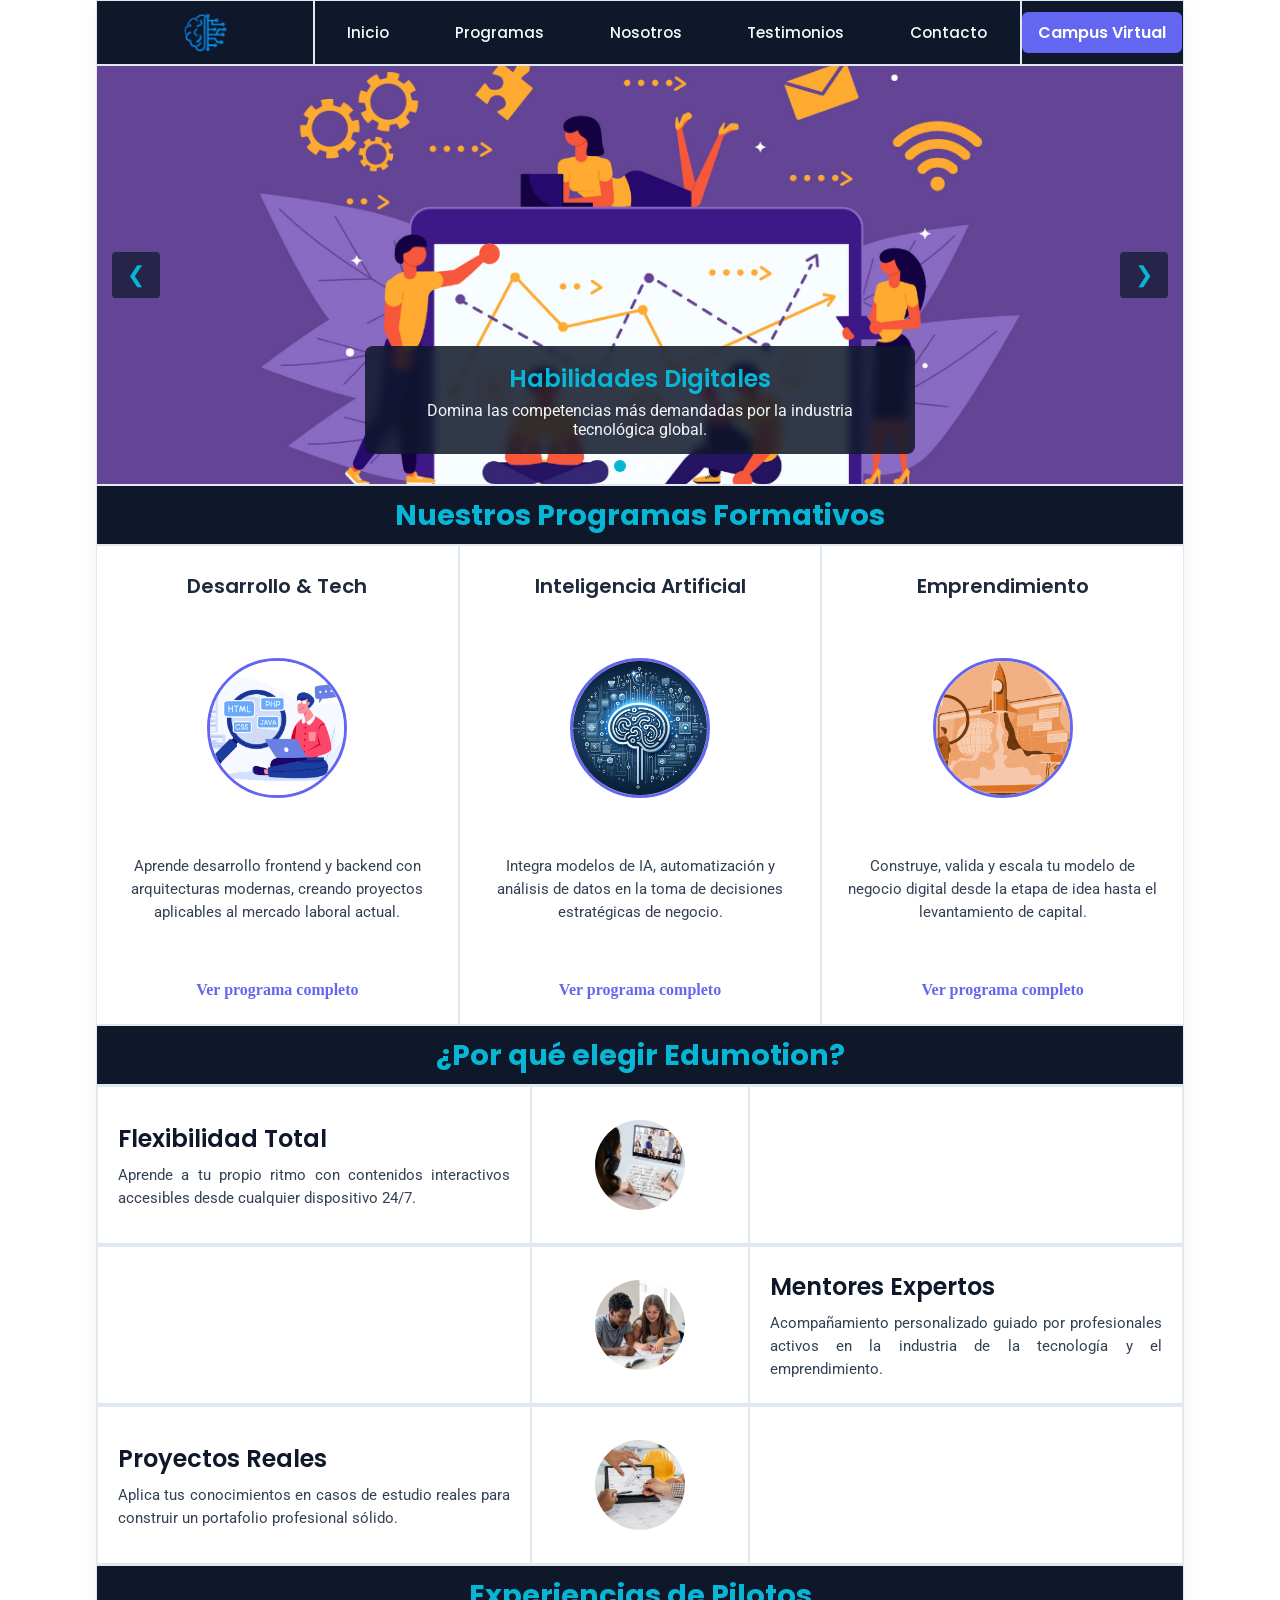
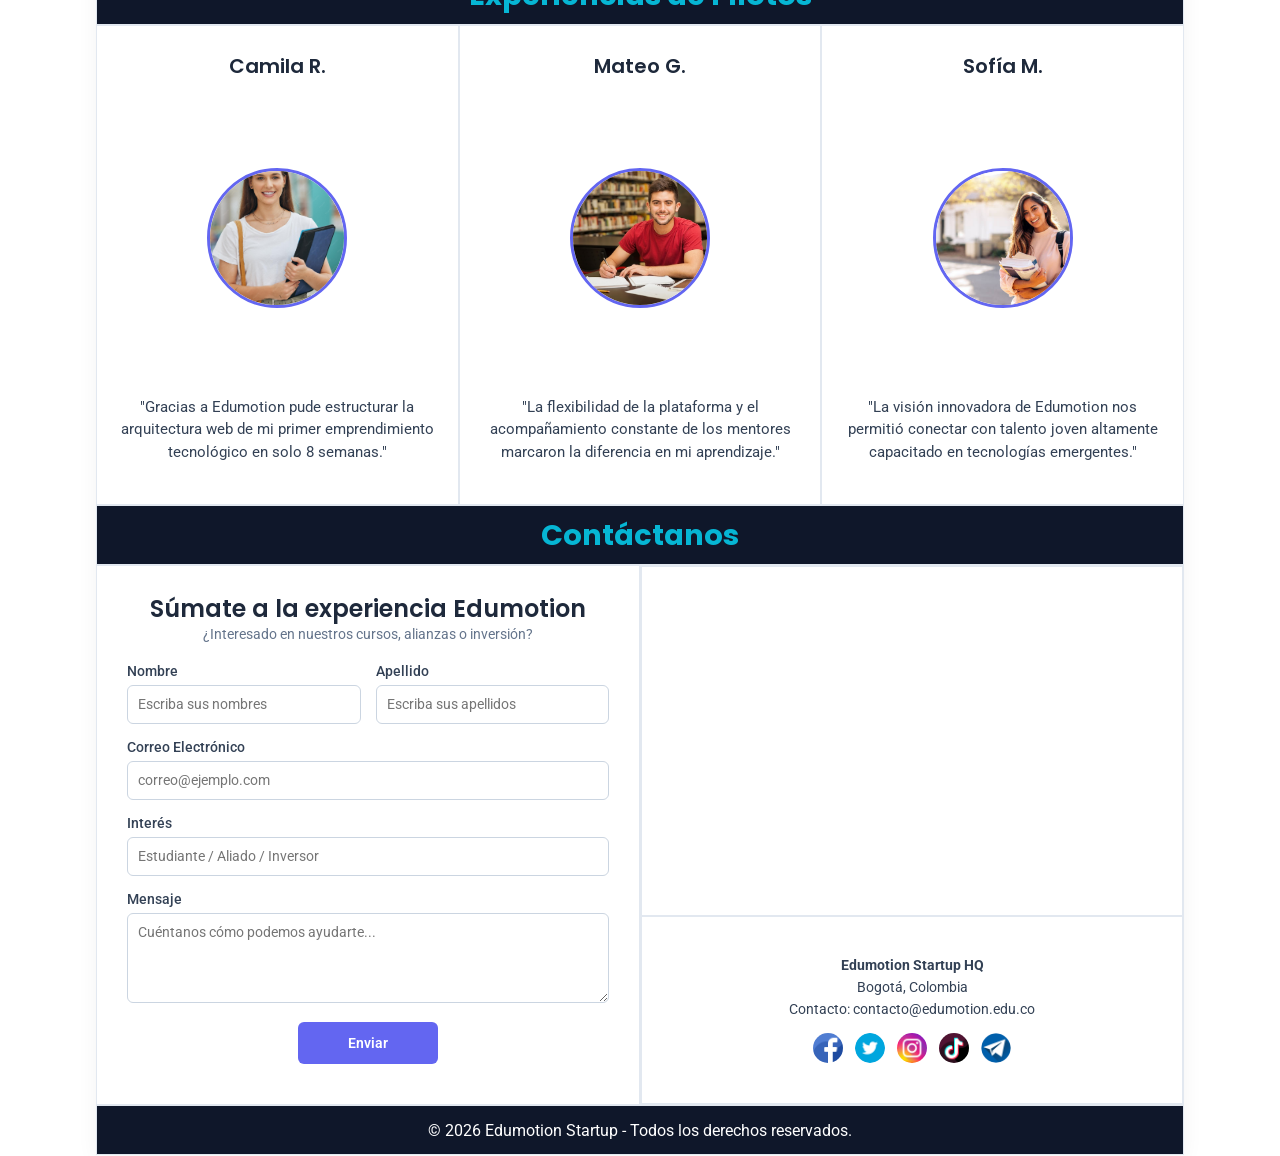
<file: index.html>
<!DOCTYPE html>
<html lang="es">
<head>
    <meta charset="UTF-8">
    <meta name="viewport" content="width=device-width, initial-scale=1.0">
    <title>Edumotion - Formación Digital e Innovación</title>
    <link rel="stylesheet" href="assets/css/styles-flexbox.css">
</head>
<body>
    <div class="contenedor container-fluid-md">
        <!-- Navegación -->
        <nav class="row">
            <div class="col-2 logo borde">
                <img src="assets/img/logo_tecnologia-removebg-preview.png" alt="Logo Edumotion">
            </div>
            <div class="col-8 menu borde">
                <a href="#inicio">Inicio</a>
                <a href="#programas">Programas</a>
                <a href="#nosotros">Nosotros</a>
                <a href="#testimonios">Testimonios</a>
                <a href="#contacto">Contacto</a>
            </div>
            <div class="col-2 login borde">
                <a href="">Campus Virtual</a>
            </div>
        </nav>

        <!-- Encabezado / Carrusel de Programas -->
        <header id="inicio" class="row borde"> 
            <div class="carrusel-contenedor">
                <div class="carrusel-track">
                    <div class="carrusel-item active">
                        <img src="assets/img/habilidades digitales.png" alt="Habilidades Digitales">
                        <div class="carrusel-caption">
                            <h2>Habilidades Digitales</h2>
                            <p>Domina las competencias más demandadas por la industria tecnológica global.</p>
                        </div>
                    </div>
                    <div class="carrusel-item">
                        <img src="assets/img/tecnologias.jpg" alt="Tecnologías Emergentes">
                        <div class="carrusel-caption">
                            <h2>Tecnologías Emergentes</h2>
                            <p>Especialízate en IA, Desarrollo Web y Análisis de Datos con proyectos reales.</p>
                        </div>
                    </div>
                    <div class="carrusel-item">
                        <img src="assets/img/emprendimiento.jpg" alt="Emprendimiento Tech">
                        <div class="carrusel-caption">
                            <h2>Emprendimiento Tech</h2>
                            <p>Transforma tus ideas en startups de alto impacto con la guía de mentores expertos.</p>
                        </div>
                    </div>
                </div>

                <!-- Botones de navegación -->
                <button class="carrusel-btn btn-prev">&#10094;</button>
                <button class="carrusel-btn btn-next">&#10095;</button>

                <!-- Indicadores -->
                <div class="carrusel-indicadores">
                    <span class="dot active"></span>
                    <span class="dot"></span>
                    <span class="dot"></span>
                </div>
            </div>
        </header>

        <!-- Título Sección Programas -->
        <div id="programas" class="row titulo borde">
            <h1>Nuestros Programas Formativos</h1>
        </div>

        <!-- Tarjetas de Programas -->
        <div class="row portafolio">
            <div class="col-4 port-col borde">
                <h2>Desarrollo & Tech</h2>
                <img src="assets/img/programacion.jpg" alt="Programa Desarrollo Web">
                <p>Aprende desarrollo frontend y backend con arquitecturas modernas, creando proyectos aplicables al mercado laboral actual.</p>
                <a href="">Ver programa completo</a>
            </div>
            <div class="col-4 port-col borde">
                <h2>Inteligencia Artificial</h2>
                <img src="assets/img/ia.png" alt="Programa Inteligencia Artificial">
                <p>Integra modelos de IA, automatización y análisis de datos en la toma de decisiones estratégicas de negocio.</p>
                <a href="">Ver programa completo</a>
            </div>
            <div class="col-4 port-col borde">
                <h2>Emprendimiento</h2>
                <img src="assets/img/emprendimiento digital.jpg" alt="Programa Emprendimiento">
                <p>Construye, valida y escala tu modelo de negocio digital desde la etapa de idea hasta el levantamiento de capital.</p>
                <a href="">Ver programa completo</a>
            </div>
        </div>

        <!-- Título Sección Nosotros -->
        <div id="nosotros" class="row titulo borde">
            <h1>¿Por qué elegir Edumotion?</h1>
        </div>

        <!-- Pilares Institucionales -->
        <div class="nosotros">
            <div class="row nos-fila borde">
                <div class="col-4 nos-fila-col-ext borde">
                    <h2>Flexibilidad Total</h2>
                    <p>Aprende a tu propio ritmo con contenidos interactivos accesibles desde cualquier dispositivo 24/7.</p>
                </div>
                <div class="col-4 nos-fila-col-cnt borde">
                    <img src="assets/img/flexibilidad.jpg" alt="Flexibilidad">
                </div>
                <div class="col-4 nos-fila-col-ext borde"></div>
            </div>
            <div class="row nos-fila borde">
                <div class="col-4 nos-fila-col-ext borde"></div>
                <div class="col-4 nos-fila-col-cnt borde">
                    <img src="assets/img/mentoria.png" alt="Mentores">
                </div>
                <div class="col-4 nos-fila-col-ext borde">
                    <h2>Mentores Expertos</h2>
                    <p>Acompañamiento personalizado guiado por profesionales activos en la industria de la tecnología y el emprendimiento.</p>
                </div>
            </div>
            <div class="row nos-fila borde">
                <div class="col-4 nos-fila-col-ext borde">
                    <h2>Proyectos Reales</h2>
                    <p>Aplica tus conocimientos en casos de estudio reales para construir un portafolio profesional sólido.</p>
                </div>
                <div class="col-4 nos-fila-col-cnt borde">
                    <img src="assets/img/proyectos.png" alt="Proyectos">
                </div>
                <div class="col-4 nos-fila-col-ext borde"></div>
            </div>
        </div>

        <!-- Testimonios de Usuarios Piloto -->
        <div id="testimonios" class="row titulo borde">
            <h1>Experiencias de Pilotos</h1>
        </div>
        <div class="row portafolio">
            <div class="col-4 port-col borde">
                <h2>Camila R.</h2>
                <img src="assets/img/camila.jpg" alt="Estudiante Piloto">
                <p>"Gracias a Edumotion pude estructurar la arquitectura web de mi primer emprendimiento tecnológico en solo 8 semanas."</p>
            </div>
            <div class="col-4 port-col borde">
                <h2>Mateo G.</h2>
                <img src="assets/img/estiben.jpg" alt="Estudiante Piloto">
                <p>"La flexibilidad de la plataforma y el acompañamiento constante de los mentores marcaron la diferencia en mi aprendizaje."</p>
            </div>
            <div class="col-4 port-col borde">
                <h2>Sofía M.</h2>
                <img src="assets/img/sofia.jpg" alt="Aliada Estratégica">
                <p>"La visión innovadora de Edumotion nos permitió conectar con talento joven altamente capacitado en tecnologías emergentes."</p>
            </div>
        </div>

        <!-- Título Sección Contacto -->
        <div id="contacto" class="row titulo borde">
            <h1>Contáctanos</h1>
        </div>

        <!-- Formulario y Datos de Contacto -->
        <div class="row contacto">
            <div class="col-6 cont-col borde">
                <form class="forn-contacto" action="" method="post">
                    <div class="forn-titulo">
                        <h2>Súmate a la experiencia Edumotion</h2>
                        <p>¿Interesado en nuestros cursos, alianzas o inversión?</p>
                    </div>
                    <div class="forn-nombrecom">
                        <div class="forn-nombre">
                            <label for="nombre">Nombre</label>
                            <input type="text" name="nombre" id="nombre" placeholder="Escriba sus nombres" required>  
                        </div>
                        <div>
                            <label for="apellido">Apellido</label>
                            <input type="text" name="apellido" id="apellido" placeholder="Escriba sus apellidos" required>  
                        </div>
                    </div>
                    <div>
                        <label for="correo">Correo Electrónico</label>
                        <input type="email" name="correo" id="correo" placeholder="correo@ejemplo.com" required>  
                    </div>
                    <div>
                        <label for="asunto">Interés</label>
                        <input type="text" name="asunto" id="asunto" placeholder="Estudiante / Aliado / Inversor">  
                    </div>
                    <div class="forn-mensaje">
                        <label for="mensaje">Mensaje</label>
                        <textarea id="mensaje" name="mensaje" rows="4" placeholder="Cuéntanos cómo podemos ayudarte..."></textarea>
                    </div>
                    <div class="submit">
                        <input type="submit" value="Enviar">  
                    </div> 
                </form>
            </div>
            <div class="col-6 cont-col borde p-0">
                <div class="col-12 cont-col-fila-arr borde">
                    <iframe src="https://www.google.com/maps/embed?pb=!1m18!1m12!1m3!1d3977.002106620056!2d-74.17014457511947!3d4.593643245381025!2m3!1f0!2f0!3f0!3m2!1i1024!2i768!4f13.1!3m3!1m2!1s0x8e3f9f9d8f4da21b%3A0xfff87c565bbecc40!2sCorporaci%C3%B3n%20universitaria%20Minuto%20de%20Dios%20sede%20perdomo!5e0!3m2!1ses-419!2sco!4v1786943412531!5m2!1ses-419!2sco" allowfullscreen="" loading="lazy" referrerpolicy="strict-origin-when-cross-origin"></iframe>
                </div>
                <div class="col-12 cont-col-fila-abj borde">
                    <p><strong>Edumotion Startup HQ</strong></p>
                    <p>Bogotá, Colombia</p>
                    <p>Contacto: contacto@edumotion.edu.co</p>
                    <div class="redes-sociales">
                        <img src="assets/img/facebook.png" alt="Facebook">
                        <img src="assets/img/gorjeo.png" alt="X / Twitter">
                        <img src="assets/img/instagram.png" alt="Instagram">
                        <img src="assets/img/tik-tok.png" alt="TikTok">
                        <img src="assets/img/telegrama.png" alt="Telegram">
                    </div>
                </div>
            </div>
        </div>
        <footer class="row borde">
            <p style="color: white; text-align: center; line-height: 50px;">© 2026 Edumotion Startup - Todos los derechos reservados.</p>
        </footer>
     </div>
    <script src="assets/js/script.js"></script>
</body>
</html>
</file>
<file: assets/css/styles-flexbox.css>
@import url('https://fonts.googleapis.com/css2?family=Poppins:wght@400;600;700&family=Roboto:wght@300;400;500&display=swap');

* {
    box-sizing: border-box;
    margin: 0;
    padding: 0;
}

/* Clases especiales */
.borde {
    border: 1px solid #e2e8f0;
}

.titulo {
    width: 100%;
    height: 60px;
    background: #0f172a; /* Azul oscuro institucional / tech */
    text-align: center;
    display: flex;
    align-items: center;
    justify-content: center;
}

/* Estilos de tipografía modernos para Edumotion */
h1 {
    font-family: 'Poppins', sans-serif;
    font-weight: 700;
    font-size: 1.8rem;
    color: #06b6d4; /* Cian brillante */
}

h2 {
    font-family: 'Poppins', sans-serif;
    font-weight: 600;
    color: #1e293b;
}

p, label, input, textarea {
    font-family: 'Roboto', sans-serif;
    font-weight: 400;
    color: #334155;
}

/* Contenedor Principal */
.contenedor {
    display: flex;
    flex-flow: column nowrap;
    width: 85%;
    max-width: 1280px;
    margin: auto;
    background: #ffffff;
    box-shadow: 0px 4px 20px rgba(0, 0, 0, 0.05);
}

/* Navegador */
nav {
    display: flex;
    height: 65px;
    background: #0f172a;
    align-items: center;
}

.logo {
    flex: 20%;
    height: 100%;
    padding: 8px;
    text-align: center;
    display: flex;
    align-items: center;
    justify-content: center;
}

.logo img {
    max-height: 100%;
    width: auto;
}

.menu {
    flex: 65%;
    height: 100%;
    display: flex;
    align-items: center;
    justify-content: space-around;
}

.menu a {
    color: #f8fafc;
    text-decoration: none;
    font-family: 'Poppins', sans-serif;
    font-size: 0.95rem;
    font-weight: 500;
    transition: color 0.3s ease;
}

.menu a:hover {
    color: #06b6d4;
}

.login {
    flex: 15%;
    height: 100%;
    display: flex;
    align-items: center;
    justify-content: center;
}

.login a {
    color: #ffffff;
    background-color: #6366f1; /* Violeta vibrante */
    padding: 8px 16px;
    border-radius: 6px;
    text-decoration: none;
    font-weight: 600;
    font-family: 'Poppins', sans-serif;
    transition: background 0.3s ease;
}

.login a:hover {
    background-color: #4f46e5;
}

/* Encabezado */
header {
    width: 100%;
    height: 420px;
}

/* Carrusel */
.carrusel-contenedor {
    position: relative;
    width: 100%;
    height: 100%;
    overflow: hidden;
}

.carrusel-track {
    display: flex;
    width: 100%;
    height: 100%;
    transition: transform 0.3s ease-in-out;
}

.carrusel-item {
    min-width: 100%;
    height: 100%;
    position: relative;
    display: flex;
    justify-content: center;
    align-items: center;
}

.carrusel-item img {
    width: 100%;
    height: 100%;
    object-fit: cover;
}

.carrusel-caption {
    position: absolute;
    bottom: 30px;
    left: 50%;
    transform: translateX(-50%);
    background: rgba(15, 23, 42, 0.85);
    color: #ffffff;
    padding: 15px 25px;
    border-radius: 8px;
    text-align: center;
    width: 80%;
    max-width: 550px;
    backdrop-filter: blur(4px);
}

.carrusel-caption h2 {
    color: #06b6d4;
    margin-bottom: 5px;
}

.carrusel-caption p {
    color: #f1f5f9;
}

/* Botones Carrusel */
.carrusel-btn {
    position: absolute;
    top: 50%;
    transform: translateY(-50%);
    background-color: rgba(15, 23, 42, 0.7);
    color: #06b6d4;
    border: none;
    font-size: 22px;
    padding: 10px 15px;
    cursor: pointer;
    border-radius: 4px;
    z-index: 10;
    transition: background-color 0.3s;
}

.carrusel-btn:hover {
    background-color: #0f172a;
}

.btn-prev { left: 15px; }
.btn-next { right: 15px; }

/* Indicadores */
.carrusel-indicadores {
    position: absolute;
    bottom: 12px;
    width: 100%;
    display: flex;
    justify-content: center;
    gap: 8px;
    z-index: 10;
}

.dot {
    width: 12px;
    height: 12px;
    background-color: rgba(255, 255, 255, 0.5);
    border-radius: 50%;
    cursor: pointer;
    transition: background-color 0.3s;
}

.dot.active, .dot:hover {
    background-color: #06b6d4;
}

/* Secciones de Programas y Testimonios */
.portafolio {
    display: flex;
    width: 100%;
    min-height: 480px;
}

.port-col {
    flex: 1;
    text-align: center;
    padding: 25px 20px;
    display: flex;
    flex-direction: column;
    align-items: center;
    justify-content: space-between;
}

.portafolio .col-4 img {
    width: 140px;
    height: 140px;
    border-radius: 50%;
    object-fit: cover;
    margin: 15px 0;
    border: 3px solid #6366f1;
}

.portafolio .col-4 h2 {
    font-size: 1.25rem;
}

.portafolio .col-4 a {
    color: #6366f1;
    font-weight: 600;
    text-decoration: none;
}

.portafolio .col-4 a:hover {
    text-decoration: underline;
}

.portafolio p {
    text-align: center;
    padding-bottom: 15px;
    font-size: 0.95rem;
    line-height: 1.5;
}

/* Nosotros */
.nosotros {
    display: flex;
    flex-flow: column nowrap;
    width: 100%;
}

.nos-fila {
    flex: 1;
    display: flex;
    min-height: 160px;
}

.nos-fila-col-ext {
    flex: 40%;
    padding: 20px;
    display: flex;
    flex-direction: column;
    justify-content: center;
}

.nosotros .nos-fila-col-ext h2 {
    text-align: left;
    margin-bottom: 8px;
    color: #0f172a;
}

.nosotros .nos-fila-col-ext p {
    text-align: justify;
    font-size: 0.95rem;
    line-height: 1.5;
}

.nos-fila-col-cnt {
    flex: 20%;
    display: flex;
    align-items: center;
    justify-content: center;
    padding: 15px;
}

.nosotros .nos-fila-col-cnt img {
    width: 90px;
    height: 90px;
    border-radius: 50%;
    object-fit: cover;
}

/* Contacto */
.contacto {
    display: flex;
    width: 100%;
    min-height: 520px;
}

.cont-col {
    flex: 1;
    display: flex;
    flex-flow: column nowrap;
}

.forn-contacto {
    width: 100%;
    height: 100%;
    padding: 25px 30px;
    display: flex;
    flex-direction: column;
}

.forn-contacto .forn-titulo {
    text-align: center;
    margin-bottom: 20px;
}

.forn-contacto .forn-titulo p {
    font-size: 0.9rem;
    color: #64748b;
}

.forn-contacto .forn-nombrecom {
    display: flex;
    gap: 15px;
}

.forn-contacto .forn-nombrecom div {
    flex: 1;
}

.forn-contacto label {
    display: block;
    margin-bottom: 5px;
    font-weight: 500;
    font-size: 0.9rem;
}

.forn-contacto input, 
.forn-contacto textarea {
    width: 100%;
    padding: 10px;
    margin-bottom: 15px;
    border: 1px solid #cbd5e1;
    border-radius: 6px;
    font-size: 0.9rem;
}

.forn-contacto textarea {
    resize: vertical;
}

.forn-contacto .submit {
    text-align: center;
}

.forn-contacto .submit input {
    width: 140px;
    height: 42px;
    background-color: #6366f1;
    color: white;
    border: none;
    border-radius: 6px;
    font-weight: 600;
    cursor: pointer;
    transition: background 0.3s ease;
}

.forn-contacto .submit input:hover {
    background-color: #4f46e5;
}

/* Mapa e Información de Contacto */
.cont-col-fila-arr {
    width: 100%;
    flex: 65%;
}

.contacto .cont-col-fila-arr iframe {
    width: 100%;
    height: 100%;
    border: 0;
}

.cont-col-fila-abj {
    width: 100%;
    flex: 35%;
    padding: 15px;
    text-align: center;
    display: flex;
    flex-direction: column;
    justify-content: center;
    align-items: center;
}

.contacto .cont-col-fila-abj p {
    margin-bottom: 5px;
    font-size: 0.9rem;
}

.redes-sociales {
    margin-top: 10px;
    display: flex;
    justify-content: center;
    gap: 12px;
}

.redes-sociales img {
    width: 30px;
    height: 30px;
    border-radius: 50%;
    cursor: pointer;
    transition: transform 0.2s ease;
}

.redes-sociales img:hover {
    transform: scale(1.15);
}

/* Pie de Página */
footer {
    width: 100%;
    height: 50px;
    background: #0f172a;
}

/* Media Queries para Tablet */
@media (max-width: 992px) {
    .contenedor {
        width: 100%;
    }   
    nav {
        flex-flow: row wrap;
        height: auto;
        padding: 10px 0;
    }
    .logo {
        flex: 100%;
    }
    .menu {
        flex: 70%;
        padding: 10px 0;
    }
    .login {
        flex: 30%;
    }
    .portafolio {
        flex-direction: column;
    }
    .port-col {
        flex: 100%;
        min-height: auto;
    }
    .nosotros {
        flex-flow: column nowrap;
    }
    .nos-fila {
        flex-direction: column;
    }
    .nos-fila-col-ext, .nos-fila-col-cnt {
        flex: 100%;
        text-align: center;
    }
    .nosotros .nos-fila-col-ext h2 {
        text-align: center;
    }
    .contacto {
        flex-direction: column;
    }
}

/* Media Queries para Móvil */
@media (max-width: 778px) {
    nav {
        flex-flow: column nowrap;   
    } 
    .menu {
        flex-direction: column;
        gap: 8px;
    }
    .forn-contacto .forn-nombrecom {
        flex-direction: column;
        gap: 0;
    }
}
</file>
